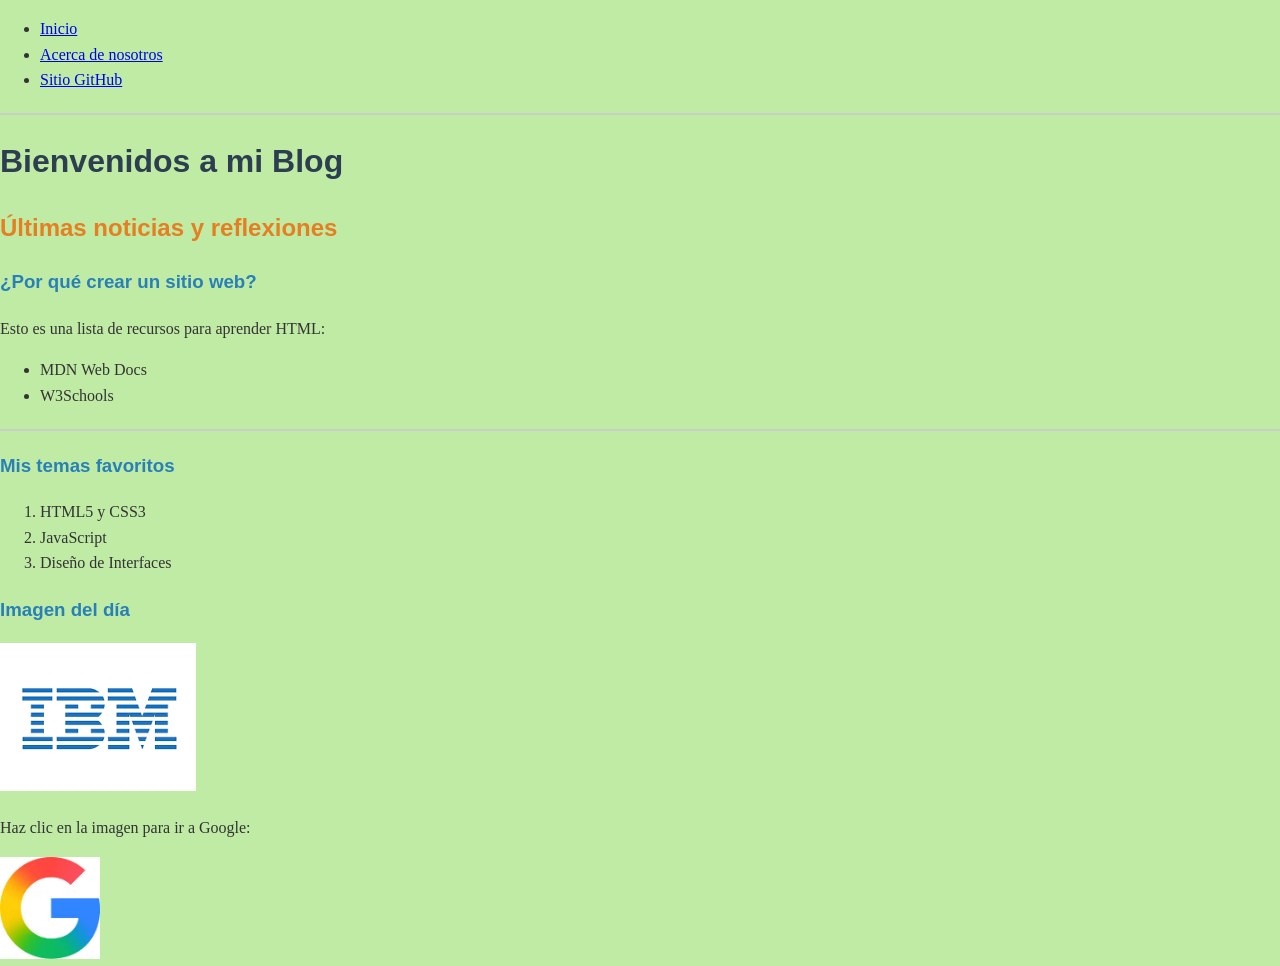
<file: index.html>
<!DOCTYPE html>
<html lang="es">
<head>
    <meta charset="UTF-8">
    <meta name="viewport" content="width=device-width, initial-scale=1.0">
    <title>Mi Blog Personal - Inicio</title>
    <link rel="stylesheet" href="Styles/styles.css">
</head>
<body>
    <!-- Menú de navegación (navbar) -->
    <nav>
        <ul>
            <li><a href="index.html">Inicio</a></li>
            <li><a href="about.html">Acerca de nosotros</a></li>
            <li><a href="https://intheflesh2008-ai.github.io/Portnoy/" target="_blank">Sitio GitHub</a></li>
        </ul>
    </nav>
    <hr>

    <!-- Encabezados de distintas jerarquías -->
    <h1>Bienvenidos a mi Blog</h1>
    <h2>Últimas noticias y reflexiones</h2>
    <h3>¿Por qué crear un sitio web?</h3>

    
    
    <p>Esto es una lista de recursos para aprender HTML:<br>
    </p>

    <!-- Listas ordenadas y desordenadas -->
    <ul>
        <li>MDN Web Docs</li>
        <li>W3Schools</li>
    </ul>

    <hr> <!-- Línea horizontal -->

    <h3>Mis temas favoritos</h3>
    <ol>
        <li>HTML5 y CSS3</li>
        <li>JavaScript</li>
        <li>Diseño de Interfaces</li>
    </ol>

    <!-- Imágenes ilustrativas -->
    <h3>Imagen del día</h3>
    <img src="imgs/IBM Logo" alt="IBM Logo width="300">
    
    <!-- Imagen con hipervínculo -->
    <p>Haz clic en la imagen para ir a Google:</p>
    <a href="https://www.google.com">
        <img src="imgs/Google_logo.jpg" alt="Enlace a Google" width="100">
    </a>
<!--Comentarios-->
    <!-- Mensaje secreto visible solo en inspector -->

    
</body>
</html>
</file>
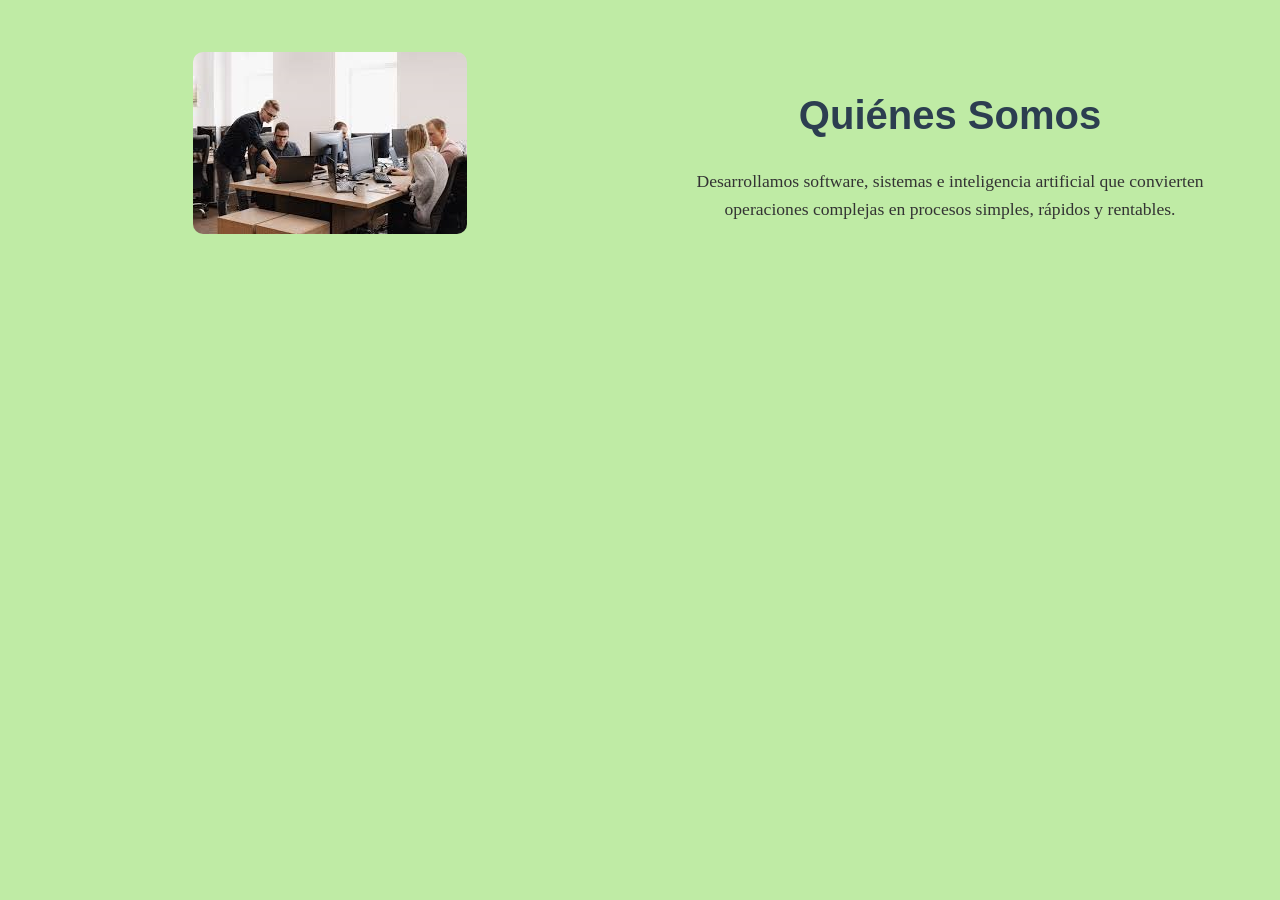
<file: about.html>
<!DOCTYPE html>
    <html lang="en">
    <head>
        <body>
        <link rel="stylesheet" href="Styles/styles.css">
        <meta charset="UTF-8">
        <meta name="viewport" content="width=device-width, initial-scale=1.0">
        <title>Quienes somos</title>
    </head>
    <section class="about-section">
    <div class="about-container">
        <div class="about-image">
            <img src="imgs/equipo de trabajo.jpg" alt="Sobre nosotros">
            
        </div>
        <div class="about-text">
            <h2>Quiénes Somos</h2>
            <p>Desarrollamos software, sistemas e inteligencia artificial que convierten operaciones 
                complejas en procesos simples, rápidos y rentables.</p>
        </div>
    
    </div>
</section>     
    </body>
    </html>
</file>
<file: Styles/styles.css>
ul {
    font-family: 'Comic Sans ms', serif;
}
ol {
    font-family: 'Comic Sans ms', serif;
}
p {
    font-family: 'Comic Sans ms', serif;
}
body {
  background-color: rgb(191, 235, 165);
  background-image: none;
}
/*.navbar ul {
    margin: 0;
    padding: 0;
    list-style: none;
    display: flex;
    justify-content: center;
}

.navbar li {
    margin: 0 15px;
}

.navbar a {
    text-decoration: none;
    color: white;
    font-weight: bold;
}

/* Formato de texto y contenido */
main {
    padding: 20px;
}

h1 { color: #2c3e50; }
h2 { color: #e67e22; }
h3 { color: #2980b9; }

hr {
    border: 0;
    border-top: 2px solid #ccc;
    margin: 20px 0;
}

.imagen-link {
    border: 3px solid #333;
    border-radius: 5px;
    transition: transform 0.2s;
}



body {
    font-family: 'Arial', sans-serif;
    margin: 0;
    padding: 0;
    line-height: 1.6;
    color: #333;
    
}

/* Sección About Us */
.about-section {
    padding: 50px 20px;
    background-color: #f9f9f9;
    text-align: center;
  background-color: rgb(191, 235, 165)
}

.about-container {
    max-width: 1200px;
    margin: 0 auto;
    display: flex; /* Alineación horizontal */
    flex-wrap: wrap; /* Responsivo */
    align-items: center;
    gap: 40px;
}

/* Imagen y Texto */
.about-image, .about-text {
    flex: 1;
    min-width: 300px;
}

.about-image img {
    max-width: 100%;
    height: auto;
    border-radius: 10px;
}

.about-text h2 {
    font-size: 2.5rem;
    color: #2c3e50;
    margin-bottom: 20px;
}

.about-text p {
    font-size: 1.1rem;
    margin-bottom: 20px;
}

/* Botón (opcional) */
.btn-readmore {
    display: inline-block;
    padding: 10px 20px;
    background-color: #0652dd;
    color: white;
    text-decoration: none;
    border-radius: 5px;
    transition: background 0.3s ease;
}

.btn-readmore:hover {
    background-color: #04399c;
}
</file>
